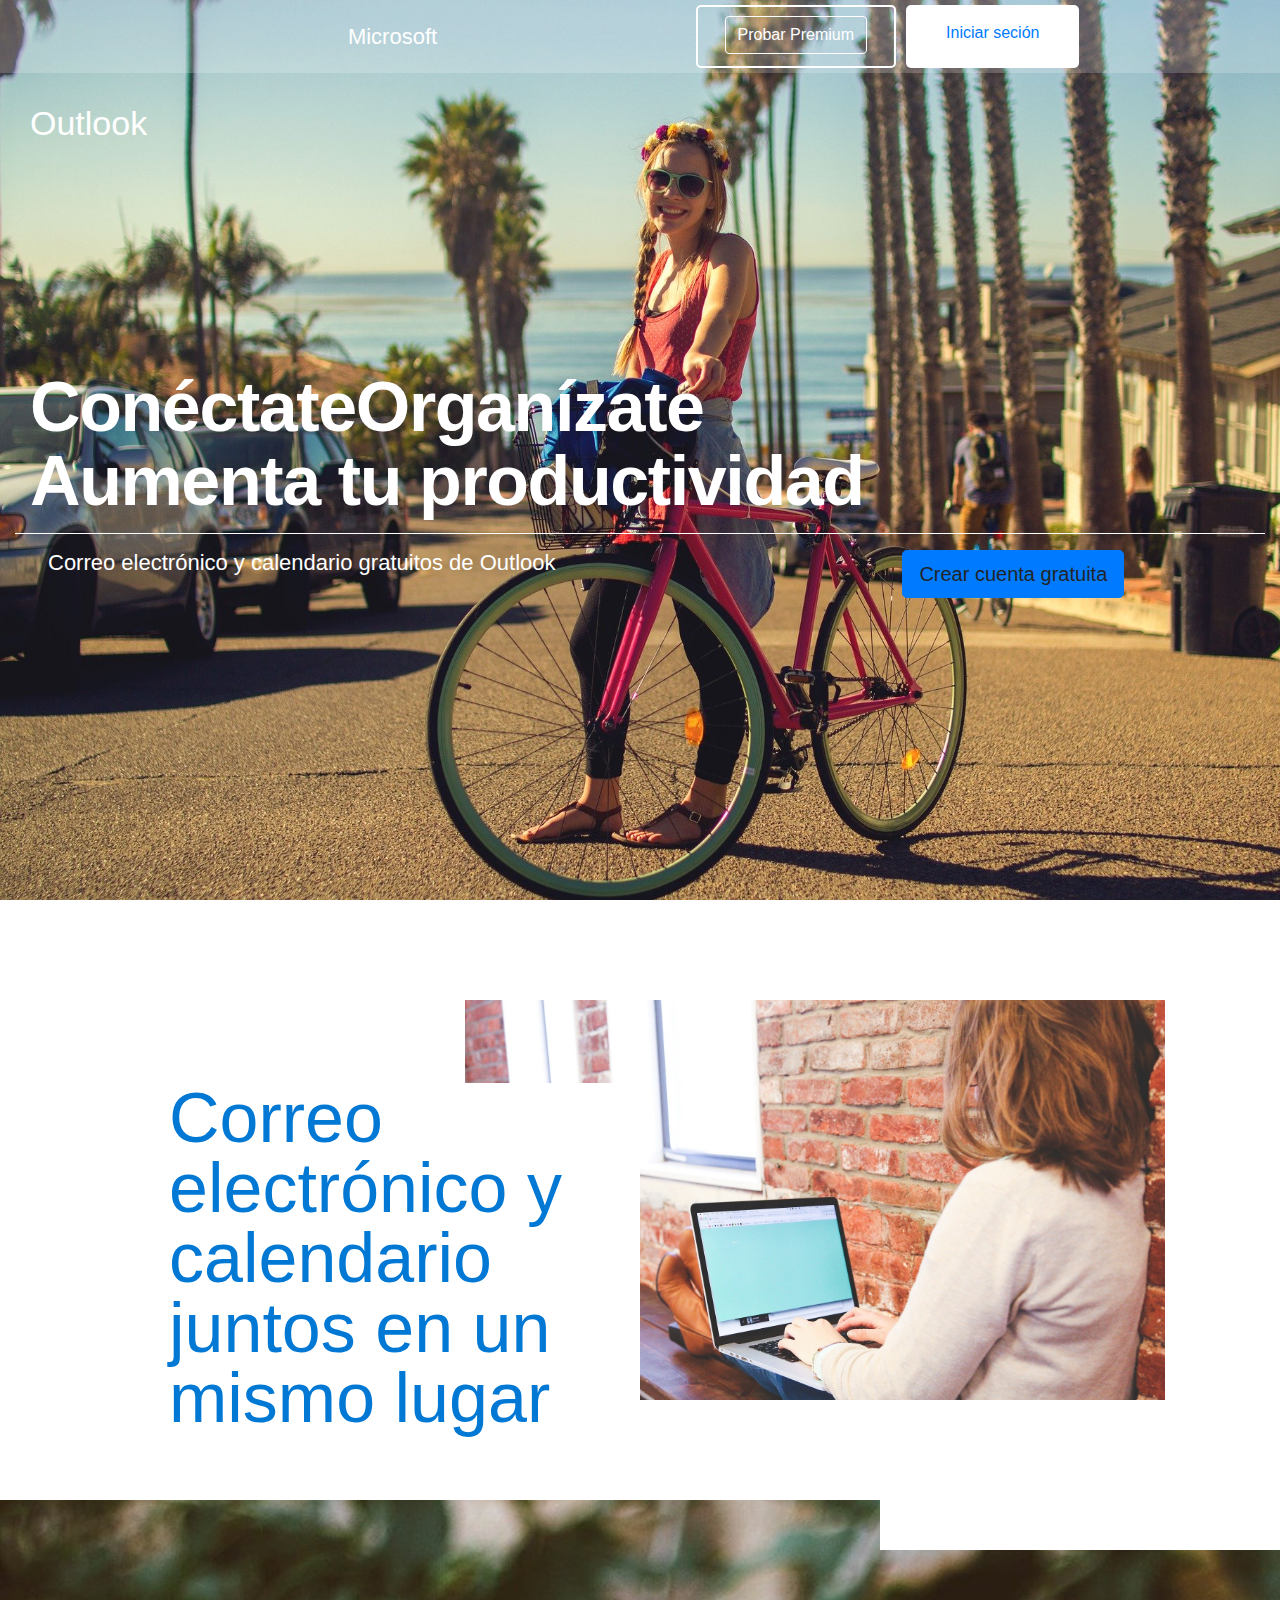
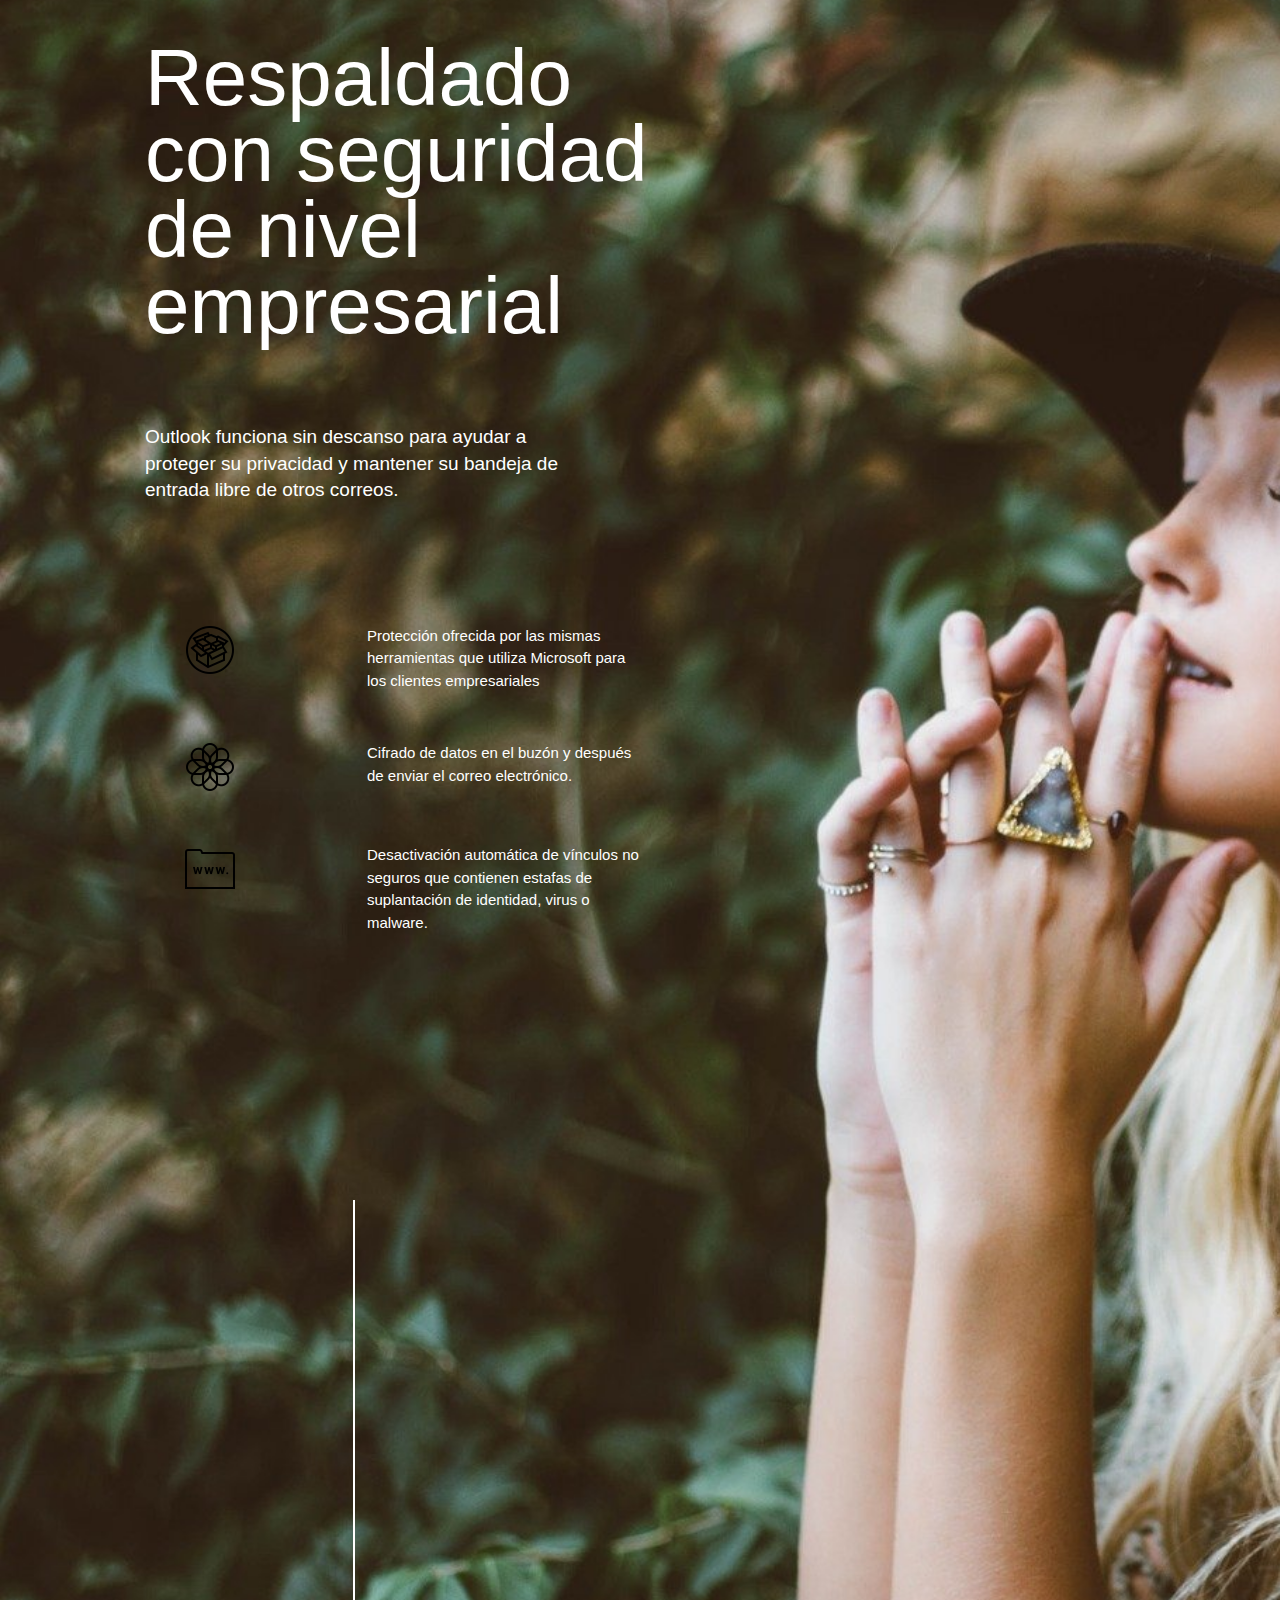
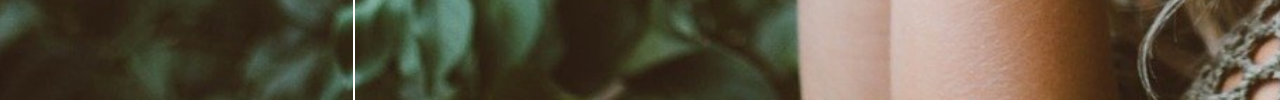
<file: index.html>
<!DOCTYPE html>
<html lang="en">
  <head>
    <meta charset="UTF-8"/>
    <meta name="viewport" content="width=device-width, initial-scale=1.0"/><link rel="stylesheet" href="https://stackpath.bootstrapcdn.com/bootstrap/4.4.1/css/bootstrap.min.css" integrity="sha384-Vkoo8x4CGsO3+Hhxv8T/Q5PaXtkKtu6ug5TOeNV6gBiFeWPGFN9MuhOf23Q9Ifjh" crossorigin="anonymous">
<link rel="stylesheet" href="https://cdnjs.cloudflare.com/ajax/libs/animate.css/3.7.2/animate.min.css">
    <link rel="stylesheet" href="./css/main.css"/>
    <title>Document</title>
  </head>
  <body>
    <div class="container-fluid p-0">
      <!-- <div class="row"> -->
        <!-- <div class="col-lg-12 p-0"> -->
          <header class="header">
            <aside class="static-strip">
                <div class="header-bound center-margin">
                  <div class="row m-0 w-100">

                    <div class="corp-name my-auto col-lg-6 col-md-4 col-12 text-center">
                      <span class=" my-auto">
                        <a href="https://microsoft.com" title="microsoft">Microsoft</a>
                      </span>
                    </div>

                    <nav class="nav col-lg-6 col-md-8 col-12 px-4 justify-content-center">
                      <ul class="list-boton my-auto p-0">
                        <li><a class="btn btn-outline-primary border-white" href="#">Probar Premium</a></li>
                        <li><a class="btn btn-outline-primary bg-white border-white" href="#"> Iniciar seción</a></li>
                      </ul>
                    </nav>

                  </div>

              </div>
            </aside>
            <div class="row">
              <div class="titiling center- col-12">
                <h1 class="produc-name col-12"><span class="conectate inline-block animated fadeInUp">Outlook</span></h1>
                <p class="text-principal col-12"><span class="conectate inline-block animated fadeInUp">Conéctate </span><span class="conectate inline-block animated fadeInUp">Organízate<br></span><span class="conectate inline-block animated fadeInUp">Aumenta tu productividad </span></p>
              </div>
            </div>
            <div class="row">
              <!-- <div class="center-margin"> -->
                <!-- <div class="action"> -->
                  <div class="d-none d-sm-block col-sm-12 col-md-7 conectate pl-5">
                    <h2 class="action-h2 animated fadeInUp">Correo electrónico y calendario gratuitos de Outlook</h2>
                  </div>
                  <div class="col-sm-12 col-md-5 text-center">
                    <a class=" btn btn-primary btn-lg action-wrapper " type="button">Crear cuenta gratuita</a>
                  </div>
                <!-- </div> -->
              <!-- </div> -->
            </div>
          </header>
          <section class="primero center-margin">
            <div class="row ">
              <div class="col-lg-6 p-0 center-margin primero__text px-4"><span class="inline-block caja_2 inline-block animated fadeInUp">Correo electrónico y calendario juntos en un mismo lugar</span></div>
              <div class="col-lg-6 p-0">
                <div class="primero__photo"></div>
              </div>
            </div>
          </section>
          <div class="row segundo">
            <div class="col-lg-12">
              <section class="mx-4">
                <div class="segundo-primary center-margin">
                  <div class="segundo__text">
                    <h2 class="segundo-tittle caja_3 inline-block animated fadeInUp">Respaldado con seguridad de nivel empresarial</h2>
                    <p class="parrafo inline-block animated fadeInUp">Outlook funciona sin descanso para ayudar a proteger su privacidad y mantener su bandeja de entrada libre de otros correos.</p>
                  </div>
                </div>
              </section>
              <b class="corner d-none d-sm-block"></b>
              <section class="mx-auto">
                <div class="segundo-secon center-margin">
                  <ul class="list-grup">
                    <li class="segundo-lista"><i class="icon ready-anima"></i><span class="span-text">Protección ofrecida por las mismas herramientas que utiliza Microsoft para los clientes empresariales</span></li>
                    <li class="segundo-lista"><i class="icon ready-anima"></i><span class="span-text">Cifrado de datos en el buzón y después de enviar el correo electrónico.</span></li>
                    <li class="segundo-lista"><i class="icon ready-anima"></i><span class="span-text">Desactivación automática de vínculos no seguros que contienen estafas de suplantación de identidad, virus o malware.</span></li>
                  </ul>
                </div>
              </section>
            </div>
          </div>
        <!-- </div> -->
      <!-- </div> -->
    </div>
    <script src="https://ajax.googleapis.com/ajax/libs/jquery/3.4.1/jquery.min.js"></script>
    <script src="./js/app.js"></script>
  </body>
</html>
</file>
<file: css/main.css>
.selector-test {
  background: grey; }

.header {
  height: 100vh;
  width: 100%;
  background-color: rgba(0, 0, 0, 0.3);
  background-image: url("../images/mujer.jpg");
  background-size: cover;
  background-repeat: no-repeat;
  margin: 0; }

.center-margin {
  max-width: 990px;
  margin: auto; }

.header-bound {
  font-size: 22px;
  display: -webkit-box;
  display: -ms-flexbox;
  display: flex;
  -webkit-box-pack: justify;
  -ms-flex-pack: justify;
  justify-content: space-between; }

.static-strip {
  background-color: rgba(255, 255, 255, 0.2); }

span a {
  text-decoration: none !important;
  font-weight: 500;
  color: white; }

.list-boton {
  display: -webkit-box;
  display: -ms-flexbox;
  display: flex; }
  .list-boton li:first-child {
    background-color: transparent;
    border: 2px solid white; }
    .list-boton li:first-child a {
      color: white; }
  .list-boton li:nth-child(2) {
    background-color: white; }
  .list-boton li {
    list-style: none;
    padding-left: 27px;
    padding-right: 27px;
    padding-top: 9px;
    padding-bottom: 12px;
    border-radius: 5px;
    margin: 5px; }
    .list-boton li a {
      text-decoration: none !important; }
  .list-boton li:hover {
    background-color: rgba(0, 0, 0, 0.2) !important; }

.produc-name {
  height: 298px;
  font-size: 34px;
  color: white;
  padding-top: 30px;
  margin-bottom: 0; }

.inline-block {
  display: inline-block; }

.text-principal {
  padding-bottom: 15px;
  border-bottom: 1px solid white; }
  .text-principal span {
    display: inline-block;
    font-size: 70px;
    font-weight: 600;
    color: white;
    line-height: 1.05;
    letter-spacing: -0.02em; }

.action {
  -webkit-box-pack: justify;
  -ms-flex-pack: justify;
  justify-content: space-between; }

.action-h2 {
  font-size: 22px;
  color: white; }

.action-wrapper a {
  padding-top: 10px;
  padding-bottom: 10px;
  padding-left: 70px;
  padding-right: 70px;
  background-color: #0078D4;
  color: white;
  border-radius: 5px;
  font-size: 22px; }

.primero {
  padding-top: 100px;
  margin-bottom: 100px; }
  .primero .primero__text {
    display: block;
    max-width: 500px;
    background-color: white;
    z-index: 1;
    top: 80px; }
    .primero .primero__text span {
      color: #0078d4;
      font-weight: 500;
      font-size: 4.375rem;
      line-height: 1;
      margin-bottom: 45px; }
    .primero .primero__text p {
      margin-top: 55px;
      margin-right: 55px; }

.primero__photo {
  background-image: url("../images/student.jpg");
  background-repeat: no-repeat;
  background-size: cover;
  height: 400px;
  width: 700px;
  margin-left: -175px;
  top: 85px;
  left: 55px; }

.segundo {
  height: 200vh;
  background-image: url("../images/woman.jpg");
  background-size: cover;
  background-position: left;
  width: 100%; }

.row {
  margin-right: auto;
  margin-left: auto; }

.segundo-primary {
  width: 100%; }

.segundo__text {
  padding-top: 140px;
  margin-right: 440px; }
  .segundo__text .segundo-tittle {
    font-size: 5rem;
    line-height: 0.95;
    color: white;
    margin-bottom: 1em; }
  .segundo__text .parrafo {
    font-size: 1.1875rem;
    line-height: 1.4;
    max-width: 23em;
    color: white; }

.corner {
  background: #ffffff;
  top: 0;
  right: 0;
  width: 400px;
  display: block;
  position: absolute;
  height: 50px;
  z-index: 2; }

.segundo-secon {
  margin-top: 80px;
  height: 500px;
  width: 100%; }

.segundo-lista {
  list-style: none;
  margin-bottom: 50px; }
  .segundo-lista .span-text {
    display: block;
    position: relative;
    width: calc(100% - 116px);
    max-width: 278px;
    font-size: 0.9375rem;
    color: white;
    font-weight: 500; }

.list-grup {
  padding-top: 25px;
  height: inherit;
  max-width: 500px; }
  .list-grup li:nth-child(1) .icon {
    background-image: url("../images/icons-1.png");
    background-repeat: no-repeat;
    display: block;
    width: 52px;
    height: 52px; }
  .list-grup li:nth-child(2) .icon {
    background-image: url("../images/icons-2.png");
    background-repeat: no-repeat;
    display: block;
    width: 52px;
    height: 52px; }
  .list-grup li:nth-child(3) .icon {
    background-image: url("../images/icons-3.png");
    background-repeat: no-repeat;
    display: block;
    width: 52px;
    height: 52px; }
  .list-grup li {
    display: -webkit-box;
    display: -ms-flexbox;
    display: flex;
    -webkit-box-pack: justify;
    -ms-flex-pack: justify;
    justify-content: space-between; }

.list-grup:before {
  content: "";
  display: block;
  position: absolute;
  bottom: 0;
  width: 2px;
  height: inherit;
  left: 354px;
  background: white;
  -webkit-transform: translateX(-1px);
  -ms-transform: translateX(-1px);
  transform: translateX(-1px); }
</file>
